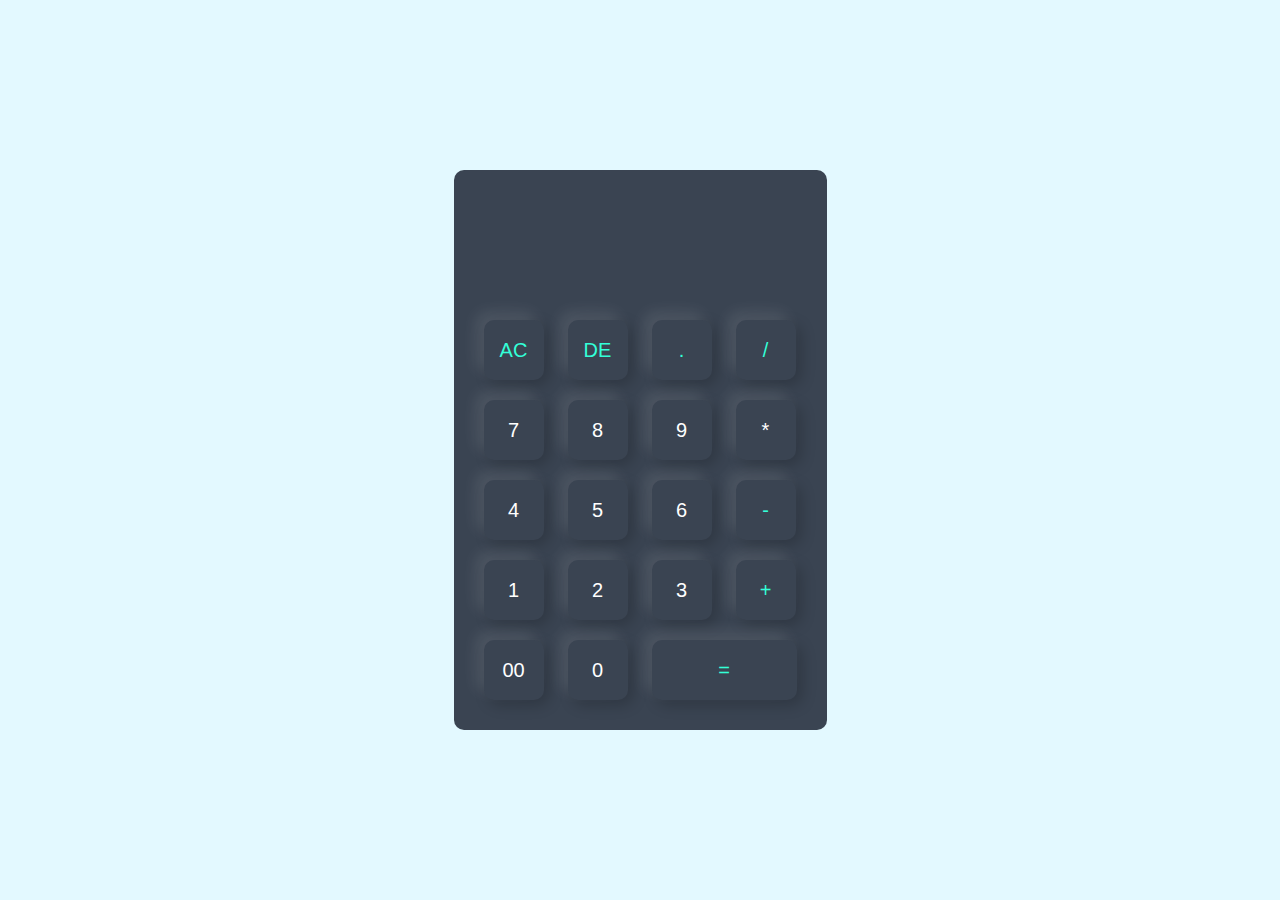
<file: Calculator/index.html>
<!DOCTYPE html>
<html lang="en">
<head>
    <meta charset="UTF-8">
    <meta name="viewport" content="width=device-width, initial-scale=1.0">
    <link rel="stylesheet" href="style.css">
    <title>Document</title>
</head>
<body>
    <div class="container">
        <div class="calculator">
            <form>
                <div class="display">
                    <input type="text" name="display">
                </div>
                <div>
                    <input type="button" value="AC" class="operator">
                    <input type="button" value="DE" class="operator">
                    <input type="button" value="." class="operator">
                    <input type="button" value="/" class="operator">
                </div>
                <div>
                    <input type="button" value="7">
                    <input type="button" value="8">
                    <input type="button" value="9">
                    <input type="button" value="*">
                </div>
                <div>
                    <input type="button" value="4">
                    <input type="button" value="5">
                    <input type="button" value="6">
                    <input type="button" value="-" class="operator">
                </div>
                <div>
                    <input type="button" value="1">
                    <input type="button" value="2">
                    <input type="button" value="3">
                    <input type="button" value="+" class="operator">
                </div>
                <div>
                    <input type="button" value="00">
                    <input type="button" value="0">
                    <input type="button" value="=" class="equal operator" >
                </div>
            </form>
        </div>
    </div>
    <script src="script.js"></script>
</body>
</html>
</file>
<file: Calculator/style.css>
*{
    margin: 0;
    padding: 0;
    box-sizing: border-box;
}

html,body{
    height: 100%;
    width: 100%;
}

.container{
    width: 100%;
    height: 100vh;
    background-color: #e3f9ff;
    display: flex;
    align-items: center;
    justify-content: center;
}

.calculator{
    background-color: #3a4452;
    padding: 20px;
    border-radius: 10px;
}

.calculator form input{
    border: 0;
    outline: 0;
    width: 60px;
    height: 60px;
    border-radius: 10px;
    box-shadow: -8px -8px 15px rgba(255,255,255,0.1) , 5px 5px 15px rgba(0,0,0,0.2);
    background: transparent;
    color: #ffff;
    font-size: 20px;
    margin: 10px;
}

form .display{
    display: flex;
    justify-content: flex-end;
    margin: 20px 0;
}

form .display input{
    text-align: right;
    flex: 1;
    font-size: 45px;
    box-shadow: none;
}

form input.equal{
    width: 145px;
}

form input.operator{
    color: #33ffd8;
}
</file>
